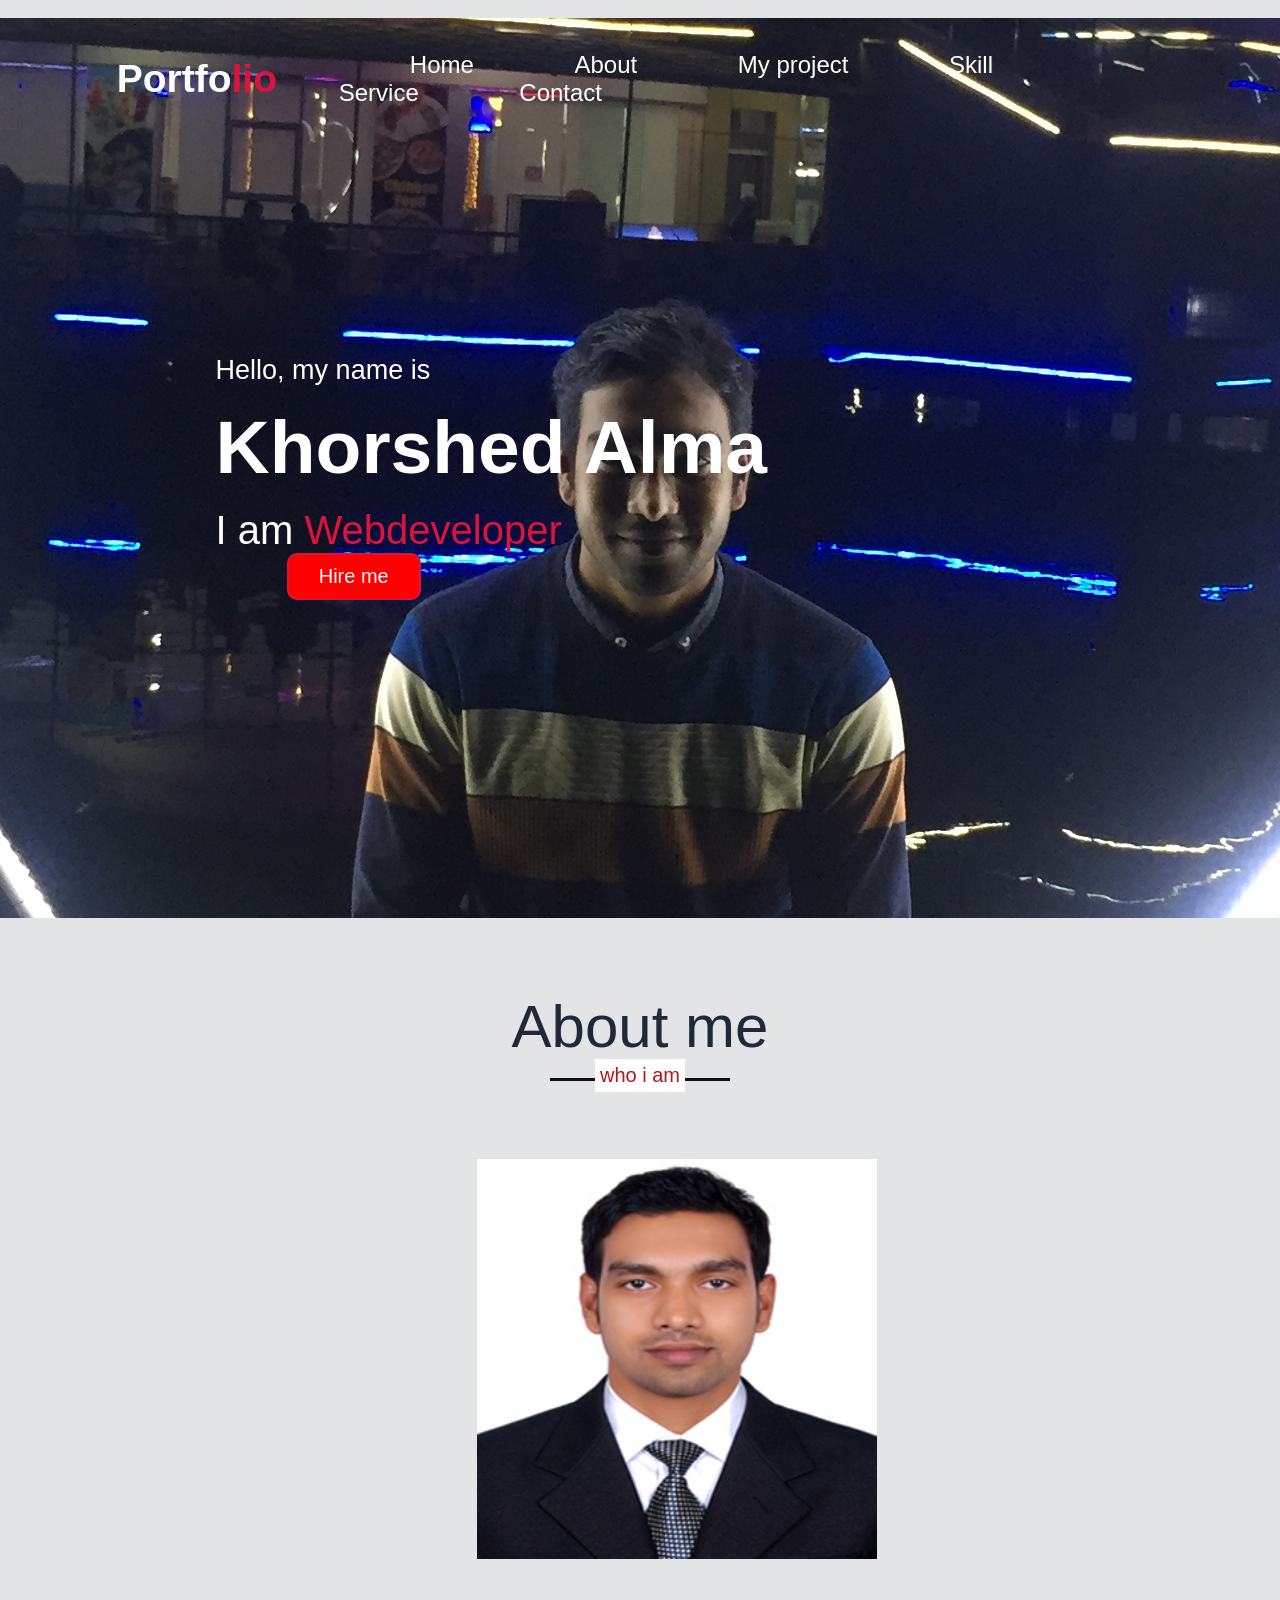
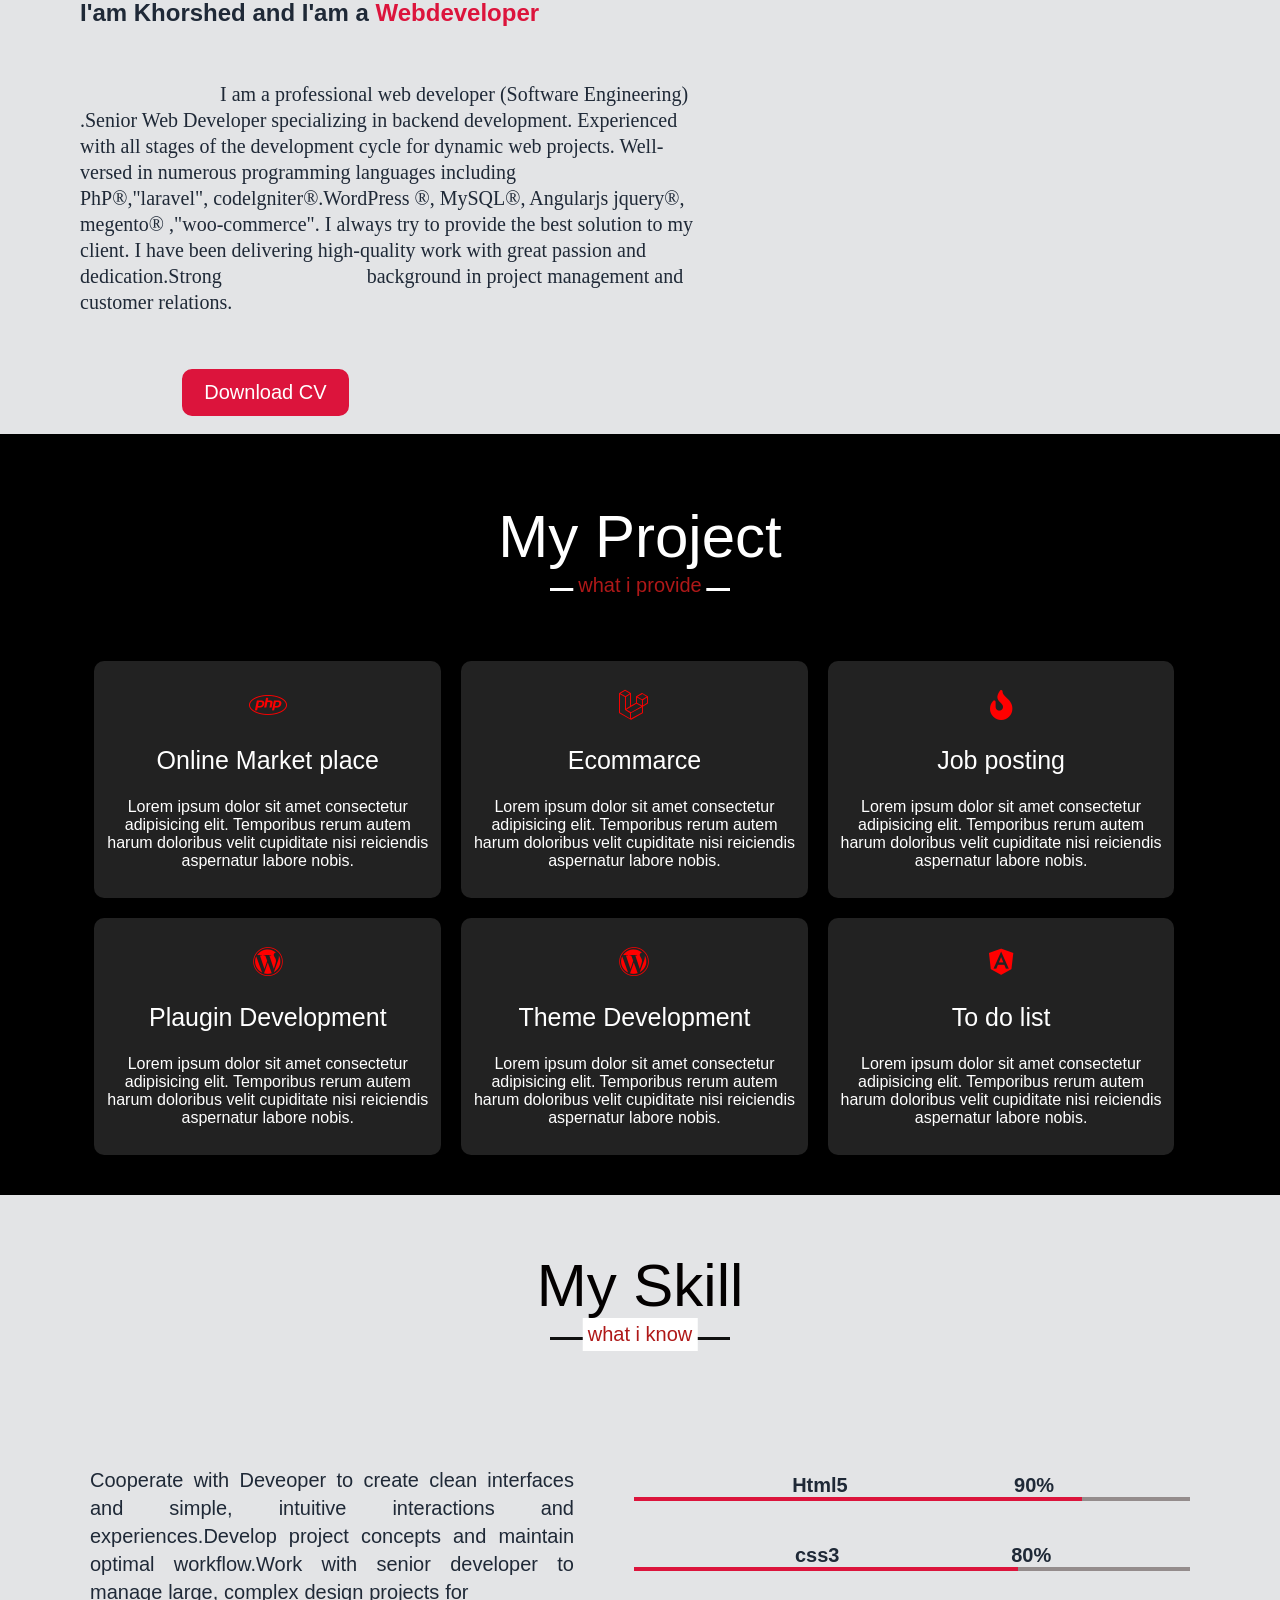
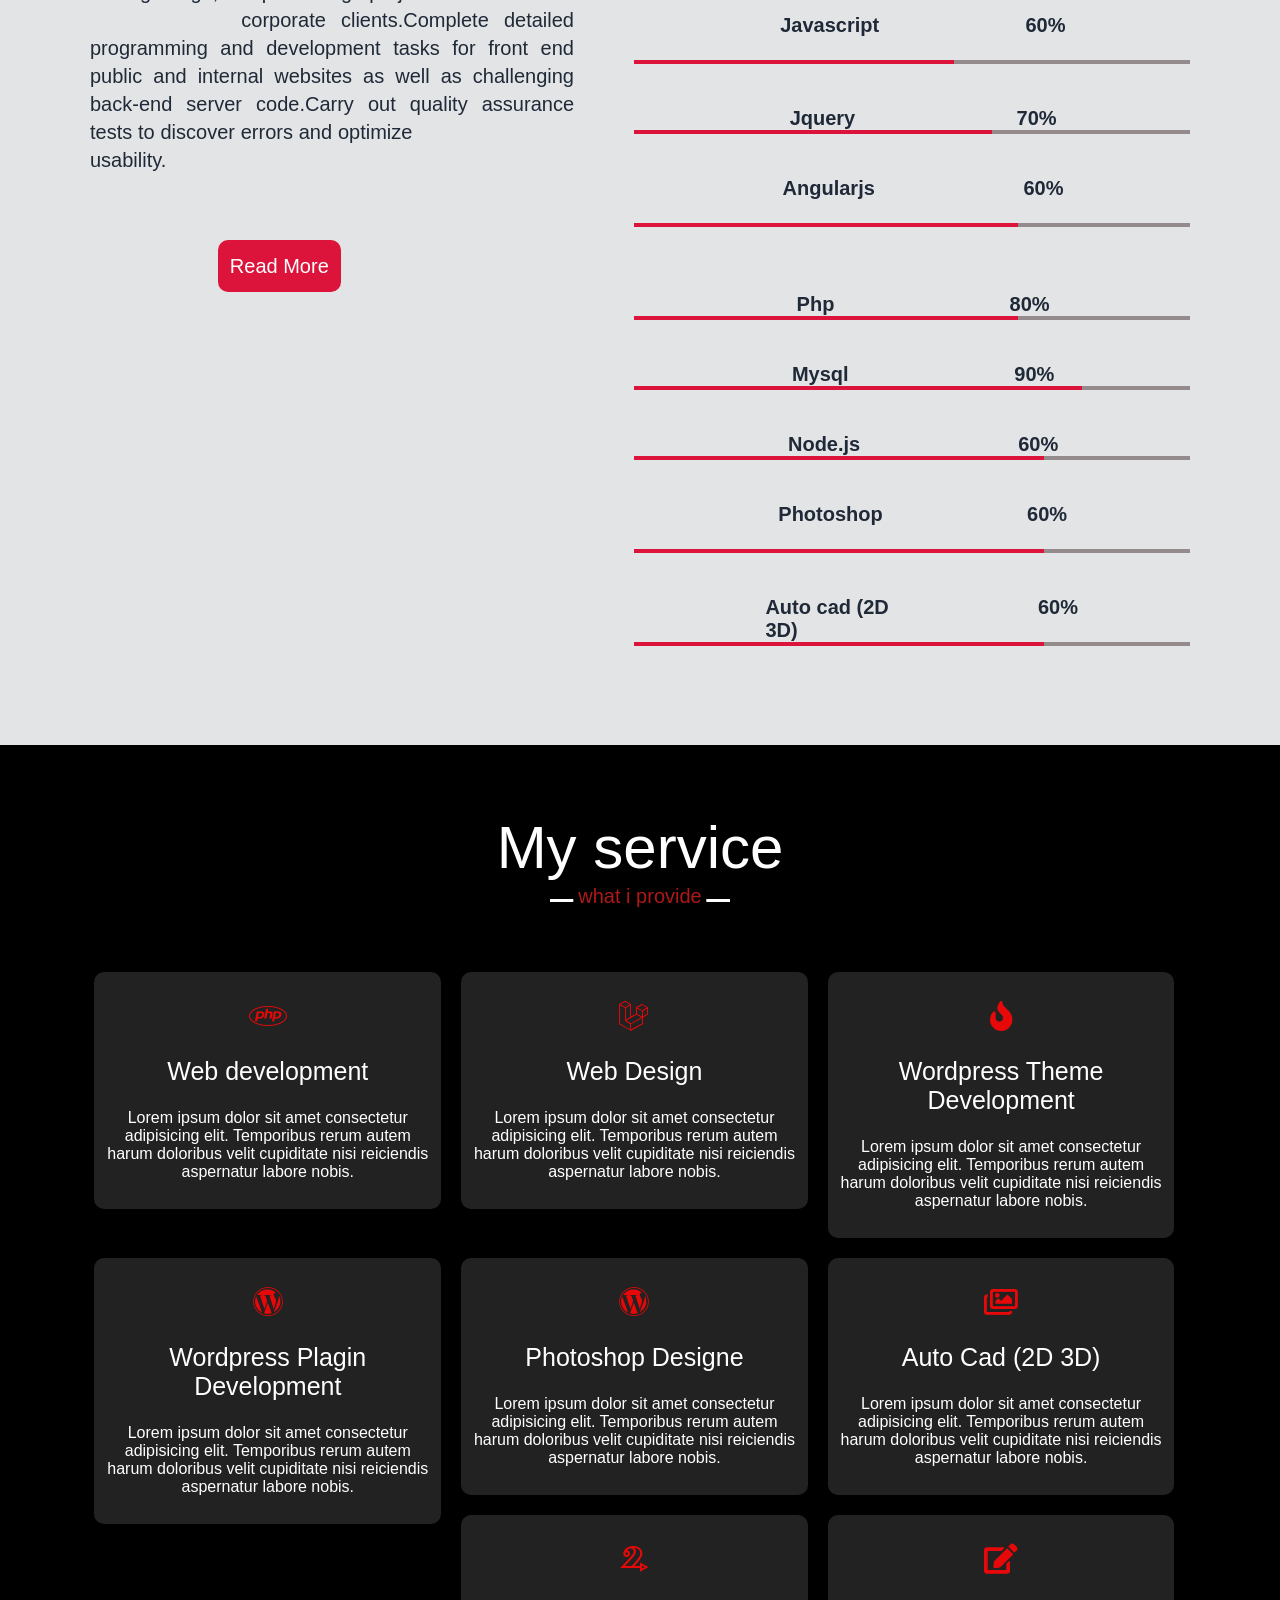
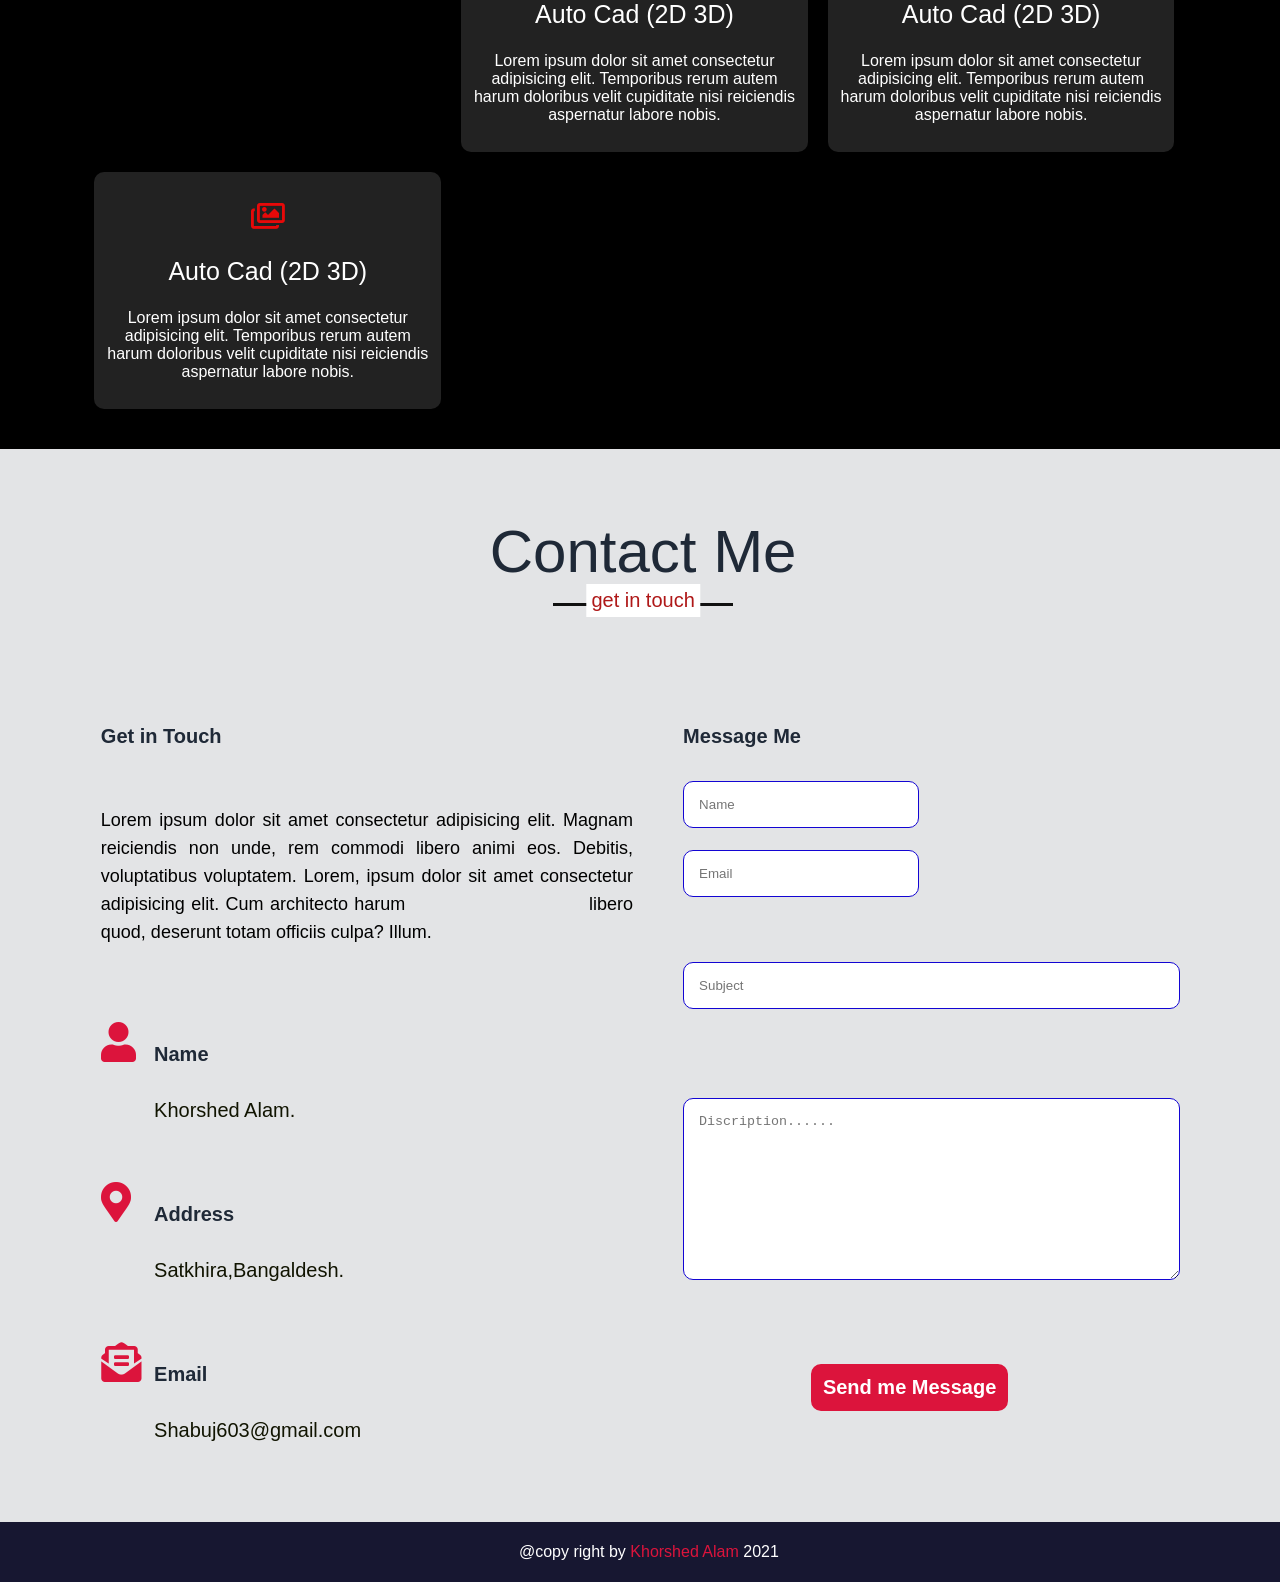
<file: index2.html>
<!DOCTYPE html>
<html lang="en">
<head>
    <meta charset="UTF-8">
    <meta name="viewport" content="width=device-width, initial-scale=1.0">
    <link rel="stylesheet" href="style.css">
    <link rel="stylesheet" href="fontawesome-free/css/all.min.css" />
    <script src="js/jquery-3.5.1.min.js"></script>
    <title>MD.Khorshed Alam Profile</title>
</head>
<body>
    <nav class="navbar">
        <div class="max_width">
            <div class="logo"><a href="http://">Portfo<span class="lio">lio</span></a></div>
            <ul class="menu">
                <li><a href="#home">Home</a></li>
                <li><a href="#about">About</a></li>
                <li><a href="#project">My project</a></li>
                <li><a href="#skill">Skill</a></li>
                <li><a href="#service">Service</a></li>
                <li><a href="#contact">Contact</a></li>
            </ul>
            <div class="menue-btn">
                <i class="fas fa-bars"></i>
            </div>
        </div>
    </nav>
    <!-- home section start -->
    <div class="home" id="home">
        <!-- <div class="block"></div> -->
        <div class="max_width">
            <div class="home_content">
                <div id="text_1" class="text_1"> Hello, my name is</div>
                <div class="text_2"> Khorshed Alma</div>
                <div class="text_3"> I am <span>Webdeveloper</span></div>
                <a href="http://">Hire me</a>
            </div>
        </div>
    </div>
    <!-- about section start -->
    <div class="about" id="about">
        <div class="max_width">
            <div class="about_title">About me</div>
            <div class="about_content">
                <div class="about_left">
                    <img src="images/IMG_4368.jpg" alt="" srcset="">
                </div>
                <div class="about_right">
                    <div class="text">I'am Khorshed and I'am a <span>Webdeveloper</span></div>
                    <div class="post">
                        <p>
                            I am a professional web developer (Software Engineering) .Senior Web Developer specializing in backend development. Experienced with all stages of the development cycle for dynamic web projects. Well-versed in numerous programming languages including
                            PhP®,"laravel", codelgniter®.WordPress ®, MySQL®, Angularjs jquery®, megento® ,"woo-commerce". I always try to provide the best solution to my client. I have been delivering high-quality work with great passion and dedication.Strong
                            background in project management and customer relations.</p>
                    </div>
                    <div class="cv">
                        <a href="cv/khorshed_alam_cv.pdf" download="Khorshed_alam_cv.pdf">Download CV</a>
                    </div>
                </div>
            </div>
        </div>
    </div>
    <!-- project section start  -->
    <div class="project_manue" id="project">
        <div class="max_width">
            <div class="heading">My Project</div>
            <a href="http://jobpost.laravelproject.xyz" target="b_link">
                <div class="card_section">
                    <div class="fab_icon_here"><i class="fab fa-php"></i></div>
                    <div class="headin">Online Market place </div>
                    <div class="post">Lorem ipsum dolor sit amet consectetur adipisicing elit. Temporibus rerum autem harum doloribus velit cupiditate nisi reiciendis aspernatur labore nobis.</div>
                </div>
            </a>
            <a href="http://laravelproject.xyz" target="b_link">
                <div class="card_section">
                    <div class="fab_icon_here"><i class="fab fa-laravel"></i></div>
                    <div class="headin">Ecommarce</div>
                    <div class="post">Lorem ipsum dolor sit amet consectetur adipisicing elit. Temporibus rerum autem harum doloribus velit cupiditate nisi reiciendis aspernatur labore nobis.</div>
                </div>
            </a>
            <a href="http://jobpost.laravelproject.xyz" target="b_link">
                <div class="card_section">
                    <div class="fab_icon_here"><i class="fas fa-fire"></i></div>
                    <div class="headin">Job posting </div>
                    <div class="post">Lorem ipsum dolor sit amet consectetur adipisicing elit. Temporibus rerum autem harum doloribus velit cupiditate nisi reiciendis aspernatur labore nobis.</div>
                </div>
            </a>
            <a href="https://wpmart.org" target="b_link">
                <div class="card_section">
                    <div class="fab_icon_here"><i class="fab fa-wordpress"></i></div>
                    <div class="headin"> Plaugin Development</div>
                    <div class="post">Lorem ipsum dolor sit amet consectetur adipisicing elit. Temporibus rerum autem harum doloribus velit cupiditate nisi reiciendis aspernatur labore nobis.</div>
                </div>
            </a>
            <a href="https://pinkvaly.com" target="b_link">
                <div class="card_section">
                    <div class="fab_icon_here"><i class="fab fa-wordpress"></i> </div>
                    <div class="headin">Theme Development</div>
                    <div class="post">Lorem ipsum dolor sit amet consectetur adipisicing elit. Temporibus rerum autem harum doloribus velit cupiditate nisi reiciendis aspernatur labore nobis.</div>
                </div>
            </a>
            <a href="http://">
                <div class="card_section">
                    <div class="fab_icon_here"><i class="fab fa-angular"></i></div>
                    <div class="headin">To do list</div>
                    <div class="post">Lorem ipsum dolor sit amet consectetur adipisicing elit. Temporibus rerum autem harum doloribus velit cupiditate nisi reiciendis aspernatur labore nobis.</div>
                </div>
            </a>
        </div>
    </div>
    </div>
    <!-- project section end  -->
    <!-- myskill section start  -->
    <div class="myskill" id="skill">
        <div class="max_width">
            <div class="skill_title" id="skill">My Skill</div>
            <div class="skill_content">
                <div class="skill_left_section">
                    <div class="skill_content">
                        <p>Cooperate with Deveoper to create clean interfaces and simple, intuitive interactions and experiences.Develop project concepts and maintain optimal workflow.Work with senior developer to manage large, complex design projects for
                            corporate clients.Complete detailed programming and development tasks for front end public and internal websites as well as challenging back-end server code.Carry out quality assurance tests to discover errors and optimize
                            usability.
                        </p>
                    </div>
                    <div class="skill_read_more">
                        <a href="http://">Read More</a>
                    </div>
                </div>
                <div class="skill_colume_right">
                    <div class="bars">
                        <div class="info">
                            <div class="head">Html5</div>
                            <div class="parsent">90%</div>
                        </div>
                        <div class="line html"></div>
                    </div>
                    <div class="bars">
                        <div class="info">
                            <div class="head">css3</div>
                            <div class="parsent">80%</div>
                        </div>
                        <div class="line css"></div>
                    </div>
                    <div class="bars">
                        <div class="info">
                            <div class="head">Javascript</div>
                            <div class="parsent">60%</div>
                        </div>
                        <div class="line Javascript"></div>
                    </div>
                    <div class="bars">
                        <div class="info">
                            <div class="head">Jquery</div>
                            <div class="parsent">70%</div>
                        </div>
                        <div class="line jquery"></div>
                    </div>
                    <div class="bars">
                        <div class="info">
                            <div class="head">Angularjs</div>
                            <div class="parsent">60%</div>
                        </div>
                        <div class="line angular"></div>
                    </div>
                    <div class="bars">
                        <div class="info">
                            <div class="head">Php</div>
                            <div class="parsent">80%</div>
                        </div>
                        <div class="line php"></div>
                    </div>
                    <div class="bars">
                        <div class="info">
                            <div class="head">Mysql</div>
                            <div class="parsent">90%</div>
                        </div>
                        <div class="line mysql"></div>
                    </div>
                    <div class="bars">
                        <div class="info">
                            <div class="head">Node.js</div>
                            <div class="parsent">60%</div>
                        </div>
                        <div class="line nodejs"></div>
                    </div>
                    <div class="bars">
                        <div class="info">
                            <div class="head">Photoshop</div>
                            <div class="parsent">60%</div>
                        </div>
                        <div class="line photoshop"></div>
                    </div>
                    <div class="bars">
                        <div class="info">
                            <div class="head">Auto cad (2D 3D)</div>
                            <div class="parsent">60%</div>
                        </div>
                        <div class="line autocad"></div>
                    </div>
                </div>
            </div>
        </div>
    </div>
    <!-- mysikll section end  -->
    <!-- my service section start  -->
    <div class="card_manue" id="service">
        <div class="max_width">
            <div class="heading">My service</div>
            <div class="card_section">
                <div class="fab_icon_here"><i class="fab fa-php"></i></div>
                <div class="headin">Web development</div>
                <div class="post">Lorem ipsum dolor sit amet consectetur adipisicing elit. Temporibus rerum autem harum doloribus velit cupiditate nisi reiciendis aspernatur labore nobis.</div>
            </div>
            <div class="card_section">
                <div class="fab_icon_here"><i class="fab fa-laravel"></i></div>
                <div class="headin">Web Design</div>
                <div class="post">Lorem ipsum dolor sit amet consectetur adipisicing elit. Temporibus rerum autem harum doloribus velit cupiditate nisi reiciendis aspernatur labore nobis.</div>
            </div>
            <div class="card_section">
                <div class="fab_icon_here"><i class="fas fa-fire"></i></div>
                <div class="headin">Wordpress Theme Development</div>
                <div class="post">Lorem ipsum dolor sit amet consectetur adipisicing elit. Temporibus rerum autem harum doloribus velit cupiditate nisi reiciendis aspernatur labore nobis.</div>
            </div>
            <div class="card_section">
                <div class="fab_icon_here"><i class="fab fa-wordpress"></i></div>
                <div class="headin">Wordpress Plagin Development</div>
                <div class="post">Lorem ipsum dolor sit amet consectetur adipisicing elit. Temporibus rerum autem harum doloribus velit cupiditate nisi reiciendis aspernatur labore nobis.</div>
            </div>
            <div class="card_section">
                <div class="fab_icon_here"><i class="fab fa-wordpress"></i></div>
                <div class="headin">Photoshop Designe</div>
                <div class="post">Lorem ipsum dolor sit amet consectetur adipisicing elit. Temporibus rerum autem harum doloribus velit cupiditate nisi reiciendis aspernatur labore nobis.</div>
            </div>
            <div class="card_section">
                <div class="fab_icon_here"><i class="far fa-images"></i></div>
                <div class="headin">Auto Cad (2D 3D)</div>
                <div class="post">Lorem ipsum dolor sit amet consectetur adipisicing elit. Temporibus rerum autem harum doloribus velit cupiditate nisi reiciendis aspernatur labore nobis.</div>
            </div>
            <div class="card_section">
                <div class="fab_icon_here"><i class="fab fa-draft2digital"></i></div>
                <div class="headin">Auto Cad (2D 3D)</div>
                <div class="post">Lorem ipsum dolor sit amet consectetur adipisicing elit. Temporibus rerum autem harum doloribus velit cupiditate nisi reiciendis aspernatur labore nobis.</div>
            </div>
            <div class="card_section">
                <div class="fab_icon_here"><i class="fas fa-edit"></i></div>
                <div class="headin">Auto Cad (2D 3D)</div>
                <div class="post">Lorem ipsum dolor sit amet consectetur adipisicing elit. Temporibus rerum autem harum doloribus velit cupiditate nisi reiciendis aspernatur labore nobis.</div>
            </div>
            <div class="card_section">
                <div class="fab_icon_here"><i class="far fa-images"></i></div>
                <div class="headin">Auto Cad (2D 3D)</div>
                <div class="post">Lorem ipsum dolor sit amet consectetur adipisicing elit. Temporibus rerum autem harum doloribus velit cupiditate nisi reiciendis aspernatur labore nobis.</div>
            </div>
        </div>
    </div>
    <!-- my service section end  -->
    <!-- contact section start  -->
    <div class="contact" id="contact">
        <div class="max_width">
            <div class="title">Contact Me</div>
            <div class="contact_section">
                <div class="colume_left">
                    <div class="colume_left_title">Get in Touch</div>
                    <div class="post">
                        <p>Lorem ipsum dolor sit amet consectetur adipisicing elit. Magnam reiciendis non unde, rem commodi libero animi eos. Debitis, voluptatibus voluptatem. Lorem, ipsum dolor sit amet consectetur adipisicing elit. Cum architecto harum
                            libero quod, deserunt totam officiis culpa? Illum.</p>
                    </div>
                    <div class="addres_bar">
                        <div class="fab_icon"><i class="fas fa-user"></i></div>
                        <div class="name_section">
                            <div class="contact_name">Name</div>
                            <div class="contact_fullName">Khorshed Alam.</div>
                        </div>
                    </div>
                    <div class="addres_bar">
                        <div class="fab_icon"><i class="fas fa-map-marker-alt"></i></div>
                        <div class="name_section">
                            <div class="contact_name">Address</div>
                            <div class="contact_fullName">Satkhira,Bangaldesh.</div>
                        </div>
                    </div>
                    <div class="addres_bar">
                        <div class="fab_icon"><i class="fas fa-envelope-open-text"></i></div>
                        <div class="name_section">
                            <div class="contact_name">Email</div>
                            <div class="contact_fullName">Shabuj603@gmail.com</div>
                        </div>
                    </div>
                </div>
                <div class="colume_right">
                    <div class="colume_right_title">Message Me</div>
                    <div class="input_type_section">
                        <div class="input_name_section">
                            <input class="name_sectin" type="text" name="name" id="name" placeholder="Name">
                        </div>
                        <div class="input_name_section">
                            <input class="name_sectin" type="email" name="name" id="name" placeholder="Email">
                        </div>
                        <div class="input_name_section">
                            <input class="subject_sectin" type="text" name="name" id="name" placeholder="Subject">
                        </div>
                        <div class="input_name_section">
                            <textarea class="descrip_sectin" name="" id="" cols="30" rows="10" placeholder="Discription......"></textarea>
                        </div>
                    </div>
                    <div class="message_send">
                        <a href="http://">Send me Message</a>
                    </div>
                </div>
            </div>
        </div>
    </div>
    <!-- contact sectio end  -->
    <div class="footer">
        <div class="copy_right">@copy right by <span class="fname">Khorshed Alam </span> 2021</div>
    </div>
    <script src="app.js"></script>
    <script>
        let banner = document.getElementsByClassName('home')[0];
        let block = document.getElementsByClassName('block');
        for (var i = 1; i < 100; i++) {
            banner.innerHTML += "<div class='block'></div>";
            block[i].style.animationDelay = `${i * 0.05}s`;
        }
    </script>
</body>
</html>
</file>
<file: style.css>
*{
    margin: 0;
    padding: 0;
    box-sizing: border-box;
    text-decoration: none;
}
body{
    font-family: 'Inter', sans-serif;
    background-color: #0011221c;
    color: #1f2937;
    margin: 0;
    padding: 0;
}
.navbar{
    position: fixed;
    width: 100%;
    padding: 15px 0;
    transition: all 0.3s  ease;
}
.sticky{
    background: crimson;
    padding: 15px 0;
    z-index: 1;
}

.max_width{
    padding: 0 80px;
    margin: auto;
}
.navbar .max_width{
    display: flex;
    align-items: center;
    justify-content: space-between;
}
.navbar .logo a {
font-size: 39px;
font-weight: 600;
color: #fff;
}
.navbar .logo a span{
    color: crimson;
}
.sticky .logo a span{
    color: #fff;
}
.navbar .menu li a{
font-size: 24px;
font-weight: 300;
color: #fff;
margin-left: 25px;
}
.navbar .menu li a:hover{
    color: rgb(224, 2, 58);
}
.sticky .menu li a:hover{
    color: rgb(17, 15, 29);
}
.navbar .menu li{
    list-style: none;
    display: inline-block;
}

.menue-btn{
    color:#fff;
    font-size: 25px;
    display: none;
}
.sticky .menue-btn{
    color: rgb(10, 12, 1);
}
/* menue section  */


/* Home section style  */
.home{
    display: flex;
    background: url("images/IMG_0411.JPG") no-repeat center;
    height: 100vh;
    min-height: 500px;
    color: #fff;
    flex-wrap: wrap;
}
/* .home .block{
    position: relative;
    display: block;
    height: 5vw;
    width: 5vw;
    background: #fff;
    animation: animate 0.75s ease-in-out forwards;
}
@keyframes animate{
    0%{
        opacity: 0;
        transform: scale(0) translate(100px);
       
    }
    50%{
        opacity: 1;
        
    }
    100%{
        opacity: 1;
        transform: scale(1) translate(0px);
        background: url("images/IMG_0411.JPG") no-repeat center;
    }
} */
.home .max_width{
    float: left;
    display: flex;
    text-align: left;
    margin: auto 0  auto 20px;
}
.home .home_content{
    display: block;
    width: fit-content;
    animation-delay: inherit;
}
.home .home_content .text_1{
    font-size: 27px;
    color: #fff;
    animation-delay: 1s;
}
.home .home_content .text_2{
    font-size: 75px;
    font-weight: 600;
    color: #fff;
  
}
.home .home_content .text_3{
    font-size: 40px;
    color: #fff;   
}
.home .home_content .text_3 span{
    font-weight: 500;
    color: crimson;
}
.home_content a{
    display: inline-block;
    background-color: red;
    color: #fff;
    font-size: 20px;
    text-align: center;
    padding: 10px 30px;
    border-radius: 10px;
    border: 2px solid crimson;
}
.home_content a:hover{
color: crimson;
background: transparent;
}

/* about section start  */
 .about{
    margin-bottom: 30px;
}

.about .about_title{
    position: relative;
    font-size: 60px;
    padding: 20px 0px;
    text-align: center;
    font-weight: 400;
    margin-bottom: 60px;
    padding-bottom: 20px;
}
.about .about_title::before{
    content: '';
    position: absolute;
    bottom: 0px;
    left: 50%;
    width: 180px;
    height: 3px;
    background: #111;
    transform: translateX(-50%);
}

.about .about_title::after{
    content: 'who i am';
    position: absolute;
    bottom: -11px;
    left: 50%;
    font-size: 20px;
    background: rgb(255, 255, 255);
    color: rgb(175, 24, 24);
    padding: 5px;
    transform: translateX(-50%);
}

.about_content{
    display: flex;
    flex-wrap: wrap;
    float: left;
    align-items: center;
    justify-content: space-between;   
}

.about_content .about_left{
width: 45%;
}

.about_content .about_right{
    width: 55%;
}
   
.about_left img{
    height: 400px;
    width: 400px;
    object-fit: cover;
}

.about_right .text{
    font-size: 24px;
    font-weight: 600;
    padding-bottom: 10px;
}
 
.about_right span{
    color: crimson;
}

.about_right .post{
    font-size: 20px;
    font-weight: 200;
    line-height: 26px;
    font-family:'Times New Roman', Times, serif;
}

.about_right .cv{
    display: flex;
    margin-top: 10px;
}

.about_right .cv a{
    font-size: 20px;
    font-weight: 200;
    border: 2px solid crimson;
    background-color: crimson;
    color: #fff;
    text-align: center;
    padding: 10px 20px;
    border-radius: 10px;
}

.about_right .cv a:hover{
    background-color: transparent;
    color: crimson;
} 
/* about section end  */

/* service section start  */
.project_manue{
    float: left;
    display: flex;
    box-sizing: border-box;
    width: 100%;
    height: auto;
    background-color: black;
    padding: 30px 0;
}
.project_manue .heading{
    float: left;
    width: 100%;
    position: relative;
    font-size: 60px;
    text-align: center;
    color: rgb(255, 255, 255);
    font-weight: 400;
    margin-bottom: 60px;
    padding-top: 20px;
    padding-bottom: 20px;
}
.project_manue .heading::before{
    content: '';
    position: absolute;
    bottom: 0px;
    left: 50%;
    width: 180px;
    height: 3px;
    background: rgb(255, 255, 255);
    transform: translateX(-50%);
}
.project_manue .heading::after{
    content: 'what i provide';
    position: absolute;
    bottom: -11px;
    left: 50%;
    font-size: 20px;
    background: rgb(0, 0, 0);
    color: rgb(175, 24, 24);
    padding: 5px;
    transform: translateX(-50%);
}
.project_manue .card_section{
    float: left;
    width: calc(33% - 20px);
    justify-content: space-between;
    margin: 10px;
    padding: 10px;
    background: #222;
    text-align: center;
    border-radius: 10px;
}

.card_section .fab_icon_here{
    font-size: 30px;
    color: red;
}
.card_section .headin{
    color: #fff;
    font-size: 25px;
    padding: 5px;
}
.card_section .post{
    font-size: 16px;
    line-height: 18px;
    letter-spacing: 1pxs;
    color: #fff;
    text-align: center;
}
.project_manue .card_section:hover{
    background-color: crimson;
    color: #fff;
}
.project_manue .card_section:hover .fab_icon_here{
    font-size: 30px;
    color: rgb(255, 255, 255);
}


/* skill section start  */
.myskill{
    float: left;
    margin-bottom: 30px;
}

.skill_title{
    float: left;
    width: 100%;
    position: relative;
    font-size: 60px;
    text-align: center;
    color: rgb(3, 0, 0);
    font-weight: 400;
    margin-bottom: 60px;
    padding-top: 20px;
    padding-bottom: 20px;
}

.myskill .skill_title::before{
    content: '';
    position: absolute;
    bottom: 0px;
    left: 50%;
    width: 180px;
    height: 3px;
    background: #111;
    transform: translateX(-50%);
}
.myskill .skill_title::after{
    content: 'what i know';
    position: absolute;
    bottom: -11px;
    left: 50%;
    font-size: 20px;
    background: rgb(255, 255, 255);
    color: rgb(175, 24, 24);
    padding: 5px;
    transform: translateX(-50%);
} 
.skill_content{
    width: 100%;
}
.skill_content .skill_left_section{
    float: left;
    width: 45%;
    text-align: justify;
    font-size: 25px;
    line-height: 28px;
    padding: 10px;
    font-size: 20px;
    font-weight: 200;

}
.skill_read_more{
    display: flex;    
    padding: 10px 0;
}
.skill_read_more a{
    background-color: crimson;
    padding: 10px;
    border-radius: 10px;
    color: #fff;
    border: 2px solid crimson;
    text-align: center;
}
.skill_read_more a:hover{
    color:crimson;
    background: transparent;
}
.skill_content .skill_colume_right{
    float: left;
    box-sizing: border-box;
    padding-left: 40px;
    width: 55%;
    font-size: 20px;
    font-weight: 600;
    /* background-color: rgb(0, 255, 157); */

} 
.skill_colume_right .bars{
    float: left;
    width: 100%;
    padding: 10px;
}
.bars .info{
    float: left;
    width: 100%;
    display: flex;
    justify-content: space-between;
   
}
.bars .info .head{
    float: left;
    display: flex;

}
.bars .info .parsent{
    float: left;
    display: flex;
}
.line{
    float: left;
    width: 100%;
    display: inline;
    height: 4px;
    background-color: rgb(148, 140, 140);
}

.line::before{
    content: '';
    position: absolute;
    background: crimson;   
    width: 38%;
    height: 4px;
   }
.html::before{
    width: 35%;
}
.css::before{
width: 30%;
}
.Javascript::before{
    width: 25%;
}
.jquery::before{
    width: 28%;
}
.angular::before{
    width: 30%;
}
.php::before{
    width: 30%;
}
.mysql::before{
    width: 35%;
}
.nodejs::before{
    width: 32%;
}
.photoshop::before{
    width: 32%;
}
.autocad::before{
    width: 32%;
}
.footer{
    float: left;
    width: 100%;
    background: rgb(23, 23, 49);
    height: 60px;
    padding: 20px;
}


/* my skill section end  */


/* service section start  */
.card_manue{
    float: left;
    display: flex;
    box-sizing: border-box;
    width: 100%;
    height: auto;
    background-color: black;
    padding: 30px 0;
}
.card_manue .heading{
    float: left;
    width: 100%;
    position: relative;
    font-size: 60px;
    text-align: center;
    color: rgb(255, 255, 255);
    font-weight: 400;
    margin-bottom: 60px;
    padding-top: 20px;
    padding-bottom: 20px;
}
.card_manue .heading::before{
    content: '';
    position: absolute;
    bottom: 0px;
    left: 50%;
    width: 180px;
    height: 3px;
    background: rgb(255, 255, 255);
    transform: translateX(-50%);
}
.card_manue .heading::after{
    content: 'what i provide';
    position: absolute;
    bottom: -11px;
    left: 50%;
    font-size: 20px;
    background: rgb(0, 0, 0);
    color: rgb(175, 24, 24);
    padding: 5px;
    transform: translateX(-50%);
}
.card_manue .card_section{
    float: left;
    width: calc(33% - 20px);
    justify-content: space-between;
    margin: 10px;
    padding: 10px;
    background: #222;
    text-align: center;
    border-radius: 10px;
}
.card_manue .card_section .fab_icon_here{
    font-size: 30px;
    color: rgb(231, 9, 9);
}
.card_manue .card_section .headin{
    color: #fff;
    font-size: 25px;
    padding: 5px;
}
.card_manue .card_section .post{
    font-size: 16px;
    line-height: 18px;
    letter-spacing: 1pxs;
    color: rgb(255, 255, 255);
    text-align: center;
}
.card_manue  .card_section:hover{
    background-color: crimson;
    color: #fff;
}
.card_manue .card_section:hover .fab_icon_here{
    font-size: 30px;
    color: rgb(255, 255, 255);
}
/* service section End  */

/* Contact section start  */
.contact{
    float: left;
    display: flex;
    box-sizing: border-box;
    width: 100%;
    height: auto;
    padding: 30px 0;
}

.contact .title{
    position: relative;
    font-size: 60px;
    padding: 20px 0px;
    text-align: center;
    /* color: mediumorchid; */
    font-weight: 400;
    margin-bottom: 60px;
    padding-bottom: 20px;
}
.contact .title::before{
    content: '';
    position: absolute;
    bottom: 0px;
    left: 50%;
    width: 180px;
    height: 3px;
    background: #111;
    transform: translateX(-50%);
}
.contact .title::after{
    content: 'get in touch';
    position: absolute;
    bottom: -11px;
    left: 50%;
    font-size: 20px;
    background: rgb(255, 255, 255);
    color: rgb(175, 24, 24);
    padding: 5px;
    transform: translateX(-50%);
}
.contact_section{
    width: 100%;

}
.contact_section .colume_left{
    float: left;
    width: 50%;
    text-align: justify;
    /* background-color: yellow; */
    font-size: 25px;
    line-height: 28px;
    padding: 10px;
    font-size: 20px;
    font-weight: 200;

}
.colume_left_title{
    font-size: 20px;
    font-weight: 600;
}
.colume_left .post{
    font-size: 18px;
    color: rgb(0, 0, 0);
    font-weight: 200;
}
.colume_left .addres_bar{
    float: left;
    width: 100%;
    margin: 10px 0;
}
.addres_bar .fab_icon{
    float: left;
    width: 10%;
    display: flex;
    height: auto;  
    font-size: 40px;
    padding: 10px 30px 10px 0;    
    color: crimson;
}
.addres_bar .name_section{
    float: left;
  }
  .addres_bar .name_section .contact_name{
    font-size: 20px;
    font-weight: 600;
  }
  .addres_bar .name_section .contact_fullName{
    font-size: 20px;
    color: rgb(17, 20, 1);
  }
.contact_section .colume_right{
    float: left;
    box-sizing: border-box;
    padding-left: 40px;
    width: 50%;
    font-size: 20px;
    font-weight: 600;

}
.colume_right_title{
    float: left;
    width: 100%;
    margin-bottom: 10px;
}
.colume_right .name_sectin{
    float: left;
    box-sizing: border-box;
    width: calc(50% - 20px);
    padding:15px;
    border-radius: 10px;
    justify-content: space-between;
    margin-right: 20px;
    border: 1px solid rgb(19, 5, 211);
}
.colume_right .name_sectin:focus{
    border: none;   
}
.colume_right .subject_sectin{
    margin: 20px 0;
    padding: 15px;
    width: 97%;
    border-radius: 10px;
    border: 1px solid rgb(19, 5, 211);
}
.colume_right .subject_sectin:focus{
    border: none;    
}
.colume_right .descrip_sectin{
    padding: 15px;
    width: 97%;
    border-radius: 10px;
    border: 1px solid rgb(19, 5, 211);
}
.colume_right .descrip_sectin:focus{
    border: none;    
} 
.message_send{
    display: flex;    
    padding: 10px 0;
}
.message_send a{
    background-color: crimson;
    padding: 10px;
    border-radius: 10px;
    color: #fff;
    border: 2px solid crimson;
    text-align: center;
}
.message_send a:hover{
    color:crimson;
    background: transparent;
}
.footer{
    float: left;
    width: 100%;
    background: rgb(23, 23, 49);
    height: 60px;
    padding: 20px;
}
.footer{
    float: left;
    display: flex;
    justify-content: center;
    align-items: center;    
    font-size: 16px;
    font-weight: 400;
}
.copy_right{
    color: #fff;
}
.copy_right .fname{
    color: crimson;
}

/* responsive menu  */
@media only screen and (max-width: 991px) {
   
    .navbar{
        position: fixed;
        width: 100%;
        padding: 15px 0;
        transition: all 0.3s  ease;
    }
    .sticky{
        background: crimson;
        padding: 15px 0;
    }
    .max_width{
        padding: 0 50px;
    }
    .navbar .max_width{
        display: flex;
        align-items: center;
        justify-content: space-between;
    }
    .navbar .logo a {
    font-size: 39px;
    font-weight: 600;
    color: #fff;
    }
    .navbar .logo a span{
        color: crimson;
    }
    .sticky .logo a span{
        color: #fff;
    }
    .navbar .menu{
        position: fixed;
        width: 100%;
        height: 100%;
        left: 0;
        top: 0;
        background: #111;
        text-align: center;
        padding-top: 80px;
        transition: all 0.3s ease;
    }
    .navbar .menu .active{
    left: 0;
    }
    .navbar .menu li a{
    display: inline-block;
    margin: 20px 0;
    font-size: 25px;
    }
    .navbar .menu li a:hover{
        color: crimson;
    }
    .navbar .menu li{
        list-style: none;
        display: block;
    }
    
    .menue-btn{
       display: block;
        z-index: 999;
    }
    .sticky .menue-btn{
        color: rgb(10, 12, 1);
    }
    .sticky{
        background: crimson;
        padding: 15px 0;
        z-index: 1;
    }
    /* menue section  */
    
    
    /* Home section style  */
    .home{
        display: flex;
        background: url("images/IMG_0411.JPG") no-repeat center;
        height: 100vh;
        min-height: 500px;
        color: #fff;
    }
    .home .max_width{
        margin: auto 0  auto 40px;
    }
    .home .home_content{
        display: block;
        width: fit-content;
        animation-delay: inherit;
    }
    .home .home_content .text_1{
        font-size: 27px;
        color: #fff;
        background-color: crimson;
        animation: text_reveal_box 1s ease;
        animation-delay: 1s;
    }
    .home .home_content .text_2{
        font-size: 75px;
        font-weight: 600;
        color: #fff;
        margin-left: -3px;
    }
    .home .home_content .text_3{
        font-size: 40px;
        color: #fff;
        margin: 5px 0;
    }
    .home .home_content .text_3 span{
        font-weight: 500;
        color: crimson;
    }

}

@media only screen and (max-width: 600px) {
    body {
        background-color: lightblue;
    }
}

 /* @media only screen and (orientation: landscape) {
    body {
        background-color: yellow;
    } 
} */
@media only screen and (max-width: 991px) {
    .max_width {
        padding: 0 90px !important;
    }
    .home{ 
    height: 37vh;
    min-height: 200px;  
   }
   .home .home_content .text_1{
    font-size: 24px;
    text-align: center;
   }
   .home .home_content .text_2{
    font-size: 60px;
   }
   .home .home_content .text_3{
       font-size: 37px;
   }
   .about_content .about_left{
    float: left;
    display: flex;
    width: 100%;
    align-items: center;
    justify-content: center;
    
   }
   .about_left img{
       height: 300px;
       width: 300px;    
   }
   .about_content .about_right{
       float: left;
       width: 100%;
       justify-content: center;
   }
   .about_right .text{
       text-align: center;
       padding: 10px 10px;
   }
   .about_right .post{
       text-align: center;
   }
   .about_right .cv{
       margin: 10px 0px;
       justify-content: center;
   }

}

.lang-active{
    background: linear-gradient(135deg,#4f46e5,#7c3aed);
    color: white !important;
    transform: scale(1.05);
    box-shadow: 0 10px 25px rgba(79,70,229,0.4);
}

      .animate-on-scroll {
        opacity: 0;
        transform: translateY(50px);
        transition: all 0.8s ease-out;
      }
      .animate-on-scroll.visible {
        opacity: 1;
        transform: translateY(0);
      }

      .skill-bar {
        height: 10px;
        background: #e5e7eb;
        border-radius: 9999px;
        overflow: hidden;
      }
      .skill-progress {
        height: 100%;
        background: linear-gradient(to right, #6366f1, #a5b4fc);
        transition: width 2s ease;
      }

      .animate-on-scroll {
        opacity: 0;
        transform: translateY(70px);
        transition: all 0.8s ease;
      }

      .animate-on-scroll.show {
        opacity: 1;
        transform: translateY(0);
      }

      .animate-left {
        opacity: 0;
        transform: translateX(-100px);
        transition: all 1s ease;
      }

      .animate-left.show {
        opacity: 1;
        transform: translateX(0);
      }

      .animate-right {
        opacity: 0;
        transform: translateX(100px);
        transition: all 1s ease;
      }

      .animate-right.show {
        opacity: 1;
        transform: translateX(0);
      }

      .zoom-image {
        overflow: hidden;
        border-radius: 24px;
      }

      .zoom-image img {
        transition: transform 0.8s ease;
      }

      .zoom-image:hover img {
        transform: scale(1.08);
      }

      .fade-delay-1 {
        transition-delay: 0.2s;
      }

      .fade-delay-2 {
        transition-delay: 0.4s;
      }

      .fade-delay-3 {
        transition-delay: 0.6s;
      }

      .fade-delay-4 {
        transition-delay: 0.8s;
      }
      .progress-bar {
        width: 0%;
        transition: width 1.5s ease-in-out;
      }
        body {
        font-family: "Inter", system_ui, sans-serif;
      }
      .heading-font {
        font-family: "Playfair Display", sans-serif;
      }

      .card {
        transition: all 0.5s cubic-bezier(0.4, 0, 0.2, 1);
      }
      .card:hover {
        transform: translateY(-15px) scale(1.03);
      }

.lang-active{
    background: linear-gradient(135deg,#6366f1,#8b5cf6);
    color: white !important;
    box-shadow: 0 8px 20px rgba(99,102,241,0.4);
    transform: scale(1.05);
}

.lang-btn{
    color: #64748b;
}

.lang-btn:hover{
    color: #111827;
}

.dark .lang-btn:hover{
    color: white;
}
</file>
